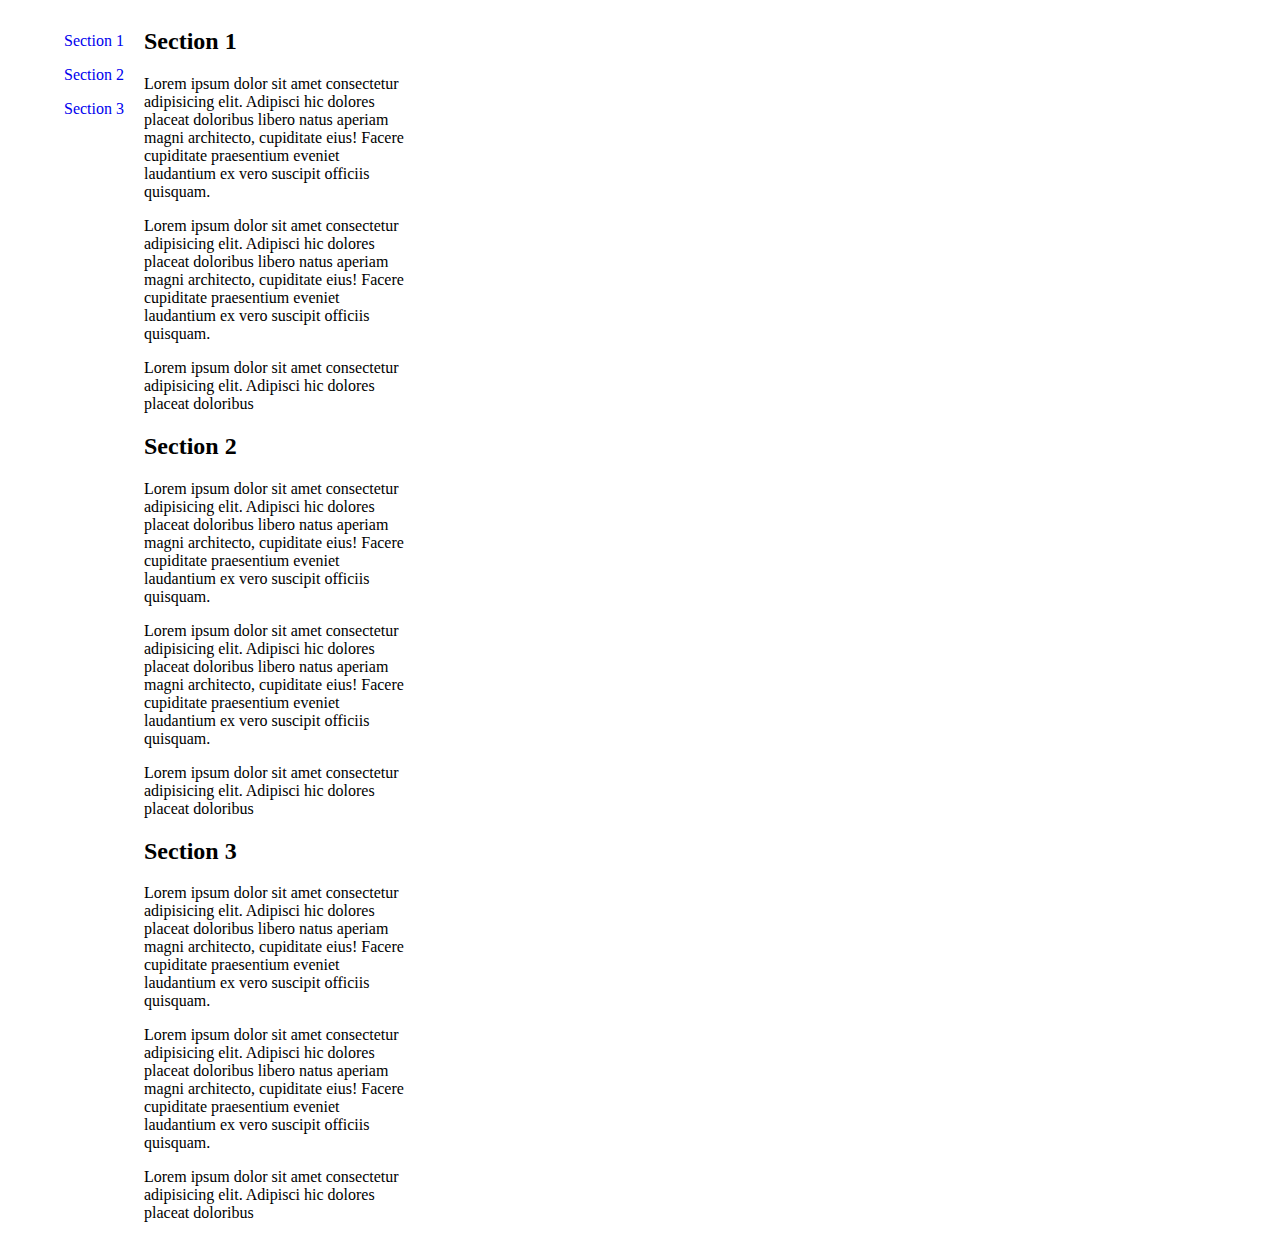
<file: Project-10/index.html>
<!DOCTYPE html>
<html lang="en">

<head>
    <meta charset="UTF-8">
    <meta name="viewport" content="width=device-width, initial-scale=1.0">
    <title>10 - Sticky Nav</title>
    <link rel="stylesheet" href="style.css">
    <script src="index.js" defer></script>
</head>

<body>
  
    <main>
        <nav>
            <ul>
                <li><a href="#section1">Section 1</a></li>
                <li><a href="#section2">Section 2</a></li>
                <li><a href="#section3">Section 3</a></li>
            </ul>
        </nav>
        
        <article>
            <section id="section1">
                <h2>Section 1</h2>
                <p>Lorem ipsum dolor sit amet consectetur adipisicing elit. Adipisci hic dolores placeat doloribus
                    libero
                    natus aperiam magni architecto, cupiditate eius! Facere cupiditate praesentium eveniet laudantium ex
                    vero suscipit officiis quisquam.</p>
                <p>Lorem ipsum dolor sit amet consectetur adipisicing elit. Adipisci hic dolores placeat doloribus
                    libero
                    natus aperiam magni architecto, cupiditate eius! Facere cupiditate praesentium eveniet laudantium ex
                    vero suscipit officiis quisquam.</p>
                <p>Lorem ipsum dolor sit amet consectetur adipisicing elit. Adipisci hic dolores placeat doloribus

            </section>
            <section id="section2">

                <h2>Section 2</h2>
                <p>Lorem ipsum dolor sit amet consectetur adipisicing elit. Adipisci hic dolores placeat doloribus
                    libero
                    natus aperiam magni architecto, cupiditate eius! Facere cupiditate praesentium eveniet laudantium ex
                    vero suscipit officiis quisquam.</p>
                <p>Lorem ipsum dolor sit amet consectetur adipisicing elit. Adipisci hic dolores placeat doloribus
                    libero
                    natus aperiam magni architecto, cupiditate eius! Facere cupiditate praesentium eveniet laudantium ex
                    vero suscipit officiis quisquam.</p>
                <p>Lorem ipsum dolor sit amet consectetur adipisicing elit. Adipisci hic dolores placeat doloribus

            </section>
            <section id="section3">
                <h2>Section 3</h2>
                <p>Lorem ipsum dolor sit amet consectetur adipisicing elit. Adipisci hic dolores placeat doloribus
                    libero
                    natus aperiam magni architecto, cupiditate eius! Facere cupiditate praesentium eveniet laudantium ex
                    vero suscipit officiis quisquam.</p>
                <p>Lorem ipsum dolor sit amet consectetur adipisicing elit. Adipisci hic dolores placeat doloribus
                    libero
                    natus aperiam magni architecto, cupiditate eius! Facere cupiditate praesentium eveniet laudantium ex
                    vero suscipit officiis quisquam.</p>
                <p>Lorem ipsum dolor sit amet consectetur adipisicing elit. Adipisci hic dolores placeat doloribus

            </section>
        </article>
    </main>
</body>

</html>
</file>
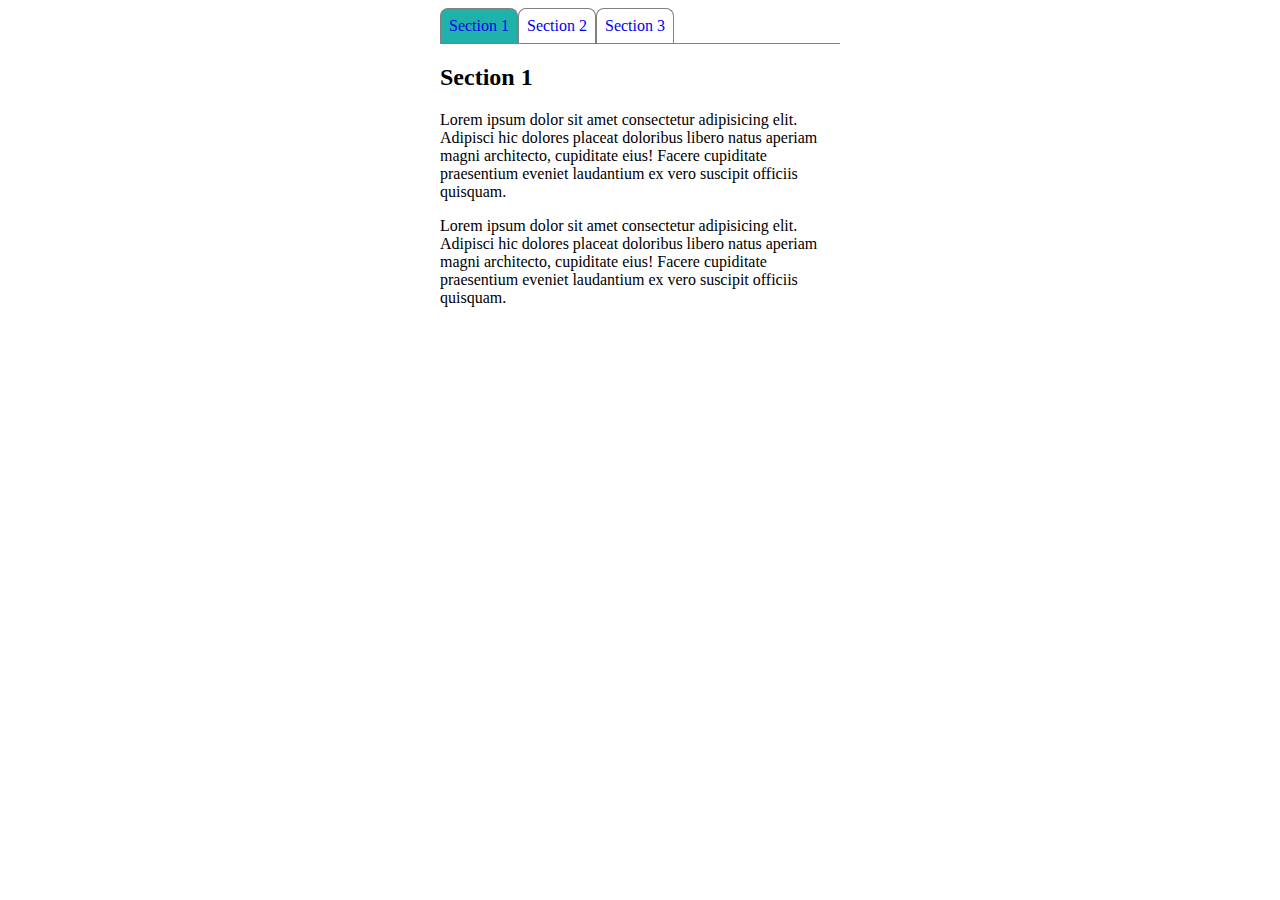
<file: project-11/index.html>
<!DOCTYPE html>
<html lang="en">

<head>
    <meta charset="UTF-8">
    <meta name="viewport" content="width=device-width, initial-scale=1.0">
    <title>11 - Tabs</title>
    <link rel="stylesheet" href="styles.css">
    
</head>

<body>
    <main>
        <nav>
            <ul>
                <li id = "1" class="active"><a href="#section1">Section 1</a></li>
                <li id="2"><a href="#section2">Section 2</a></li>
                <li id="3"><a href="#section3">Section 3</a></li>
            </ul>
        </nav>
        <article>
            <section id="section1">
                <h2>Section 1</h2>
                <p>Lorem ipsum dolor sit amet consectetur adipisicing elit. Adipisci hic dolores placeat doloribus
                    libero
                    natus aperiam magni architecto, cupiditate eius! Facere cupiditate praesentium eveniet laudantium ex
                    vero suscipit officiis quisquam.</p>
                <p>Lorem ipsum dolor sit amet consectetur adipisicing elit. Adipisci hic dolores placeat doloribus
                    libero
                    natus aperiam magni architecto, cupiditate eius! Facere cupiditate praesentium eveniet laudantium ex
                    vero suscipit officiis quisquam.</p>
            </section>
            <section class="hidden" id="section2">
                <h2>Section 2</h2>
                <p>Lorem ipsum dolor sit amet consectetur adipisicing elit. Adipisci hic dolores placeat doloribus
                    libero
                    natus aperiam magni architecto, cupiditate eius! Facere cupiditate praesentium eveniet laudantium ex
                    vero suscipit officiis quisquam.</p>
                <p>Lorem ipsum dolor sit amet consectetur adipisicing elit. Adipisci hic dolores placeat doloribus
                    libero
                    natus aperiam magni architecto, cupiditate eius! Facere cupiditate praesentium eveniet laudantium ex
                    vero suscipit officiis quisquam.</p>
            </section>
            <section class="hidden" id="section3">
                <h2>Section 3</h2>
                <p>Lorem ipsum dolor sit amet consectetur adipisicing elit. Adipisci hic dolores placeat doloribus
                    libero
                    natus aperiam magni architecto, cupiditate eius! Facere cupiditate praesentium eveniet laudantium ex
                    vero suscipit officiis quisquam.</p>
                <p>Lorem ipsum dolor sit amet consectetur adipisicing elit. Adipisci hic dolores placeat doloribus
                    libero
                    natus aperiam magni architecto, cupiditate eius! Facere cupiditate praesentium eveniet laudantium ex
                    vero suscipit officiis quisquam.</p>
            </section>
        </article>
    </main>
    <script src = "script.js"></script>
</body>

</html>
</file>
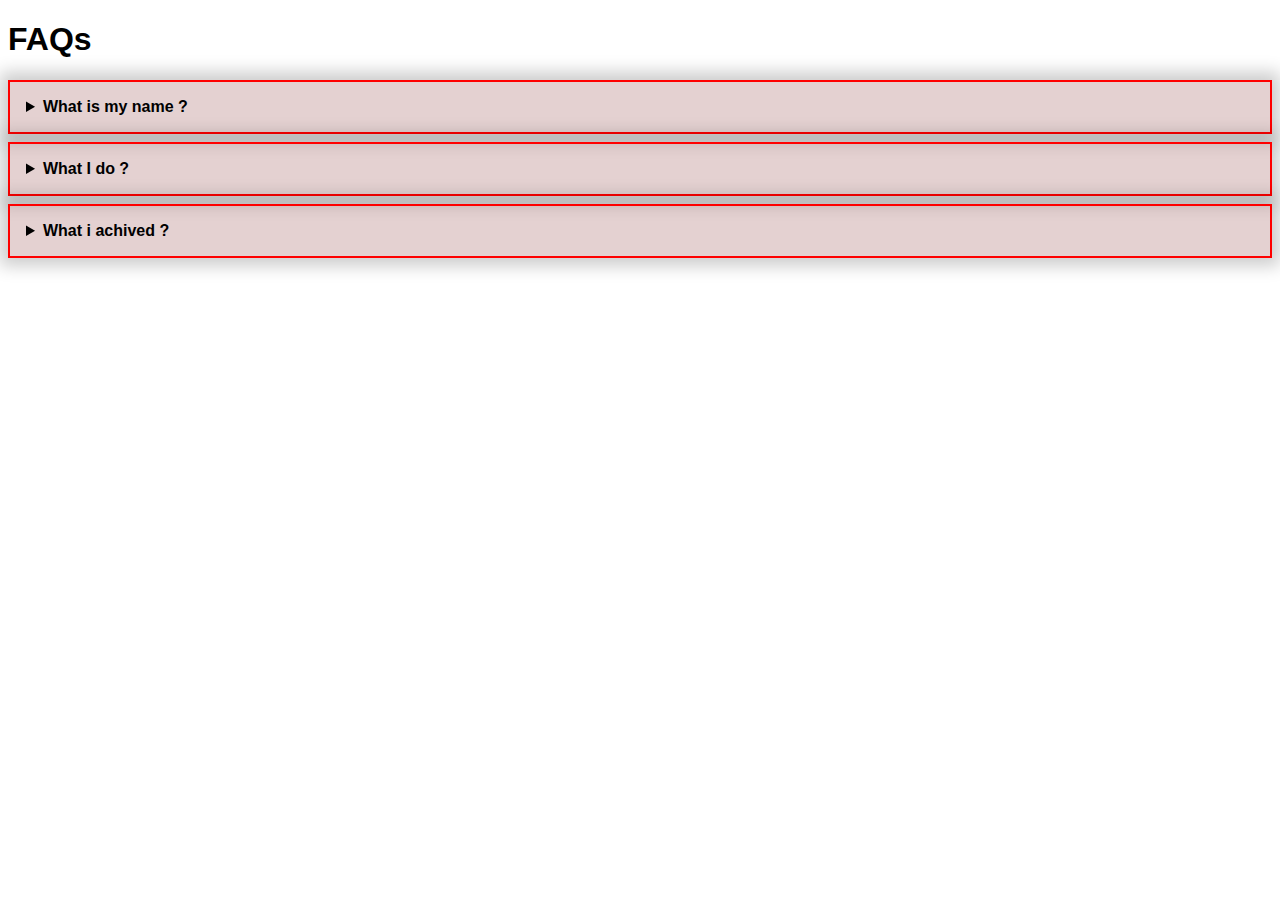
<file: project-12/index.html>
<!DOCTYPE html>
<html lang="en">

<head>
    <meta charset="UTF-8">
    <meta name="viewport" content="width=device-width, initial-scale=1.0">
    <title>12 - FAQs</title>
    <link rel="stylesheet" href="styles.css">
    
</head>

<body>
    
    <h1>FAQs</h1>
    <div id="faq-container"></div>

    <script src = "script.js"></script>
</body>
</html>
</file>
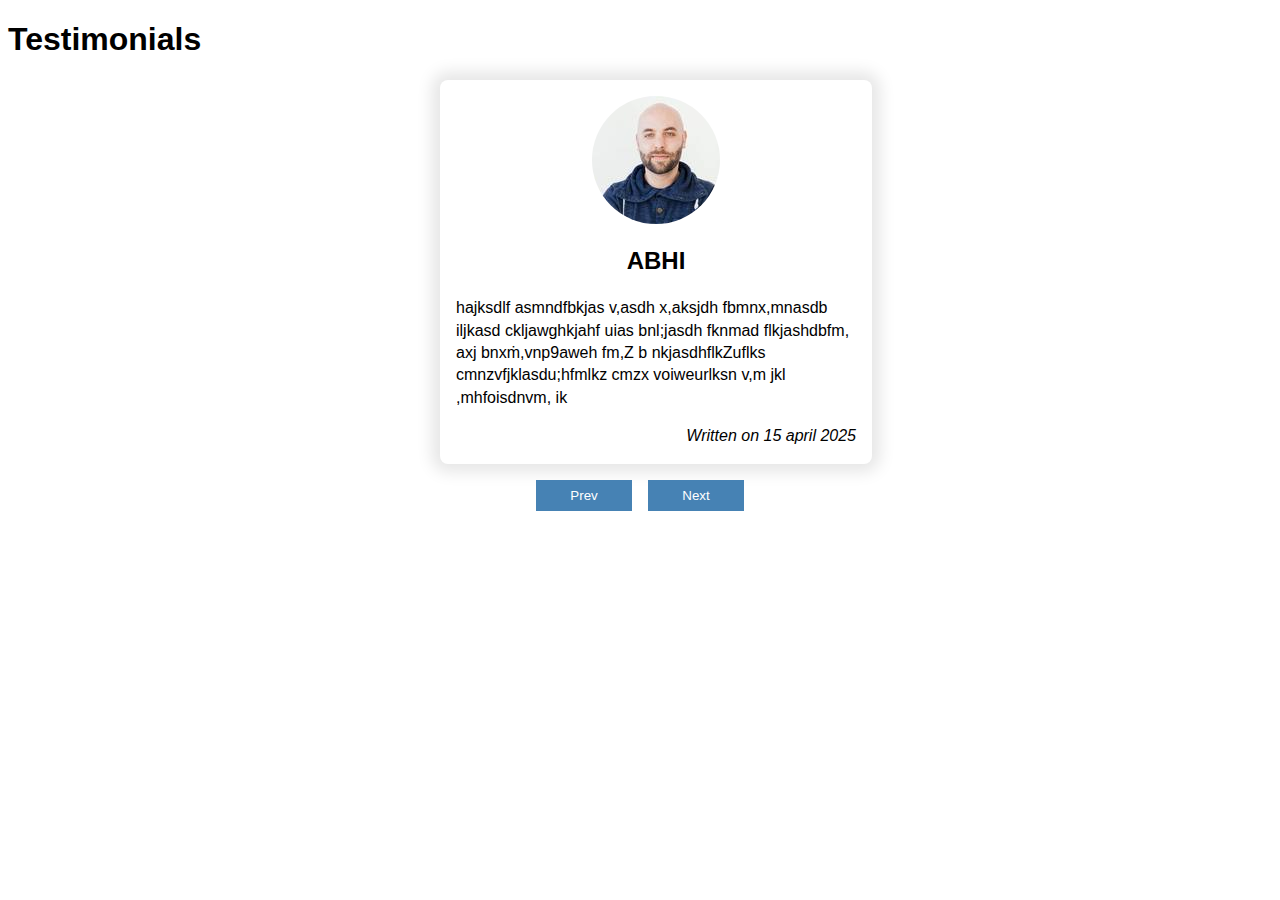
<file: project-13/index.html>
<!DOCTYPE html>
<html lang="en">

<head>
    <meta charset="UTF-8">
    <meta name="viewport" content="width=device-width, initial-scale=1.0">
    <title>13 - Testimonials</title>
    <link rel="stylesheet" href="styles.css">

</head>

<body>
    <h1>Testimonials</h1>
    <div id="testimonials-container"></div>
    <script src = "script.js"></script>
</body>

</html>
</file>
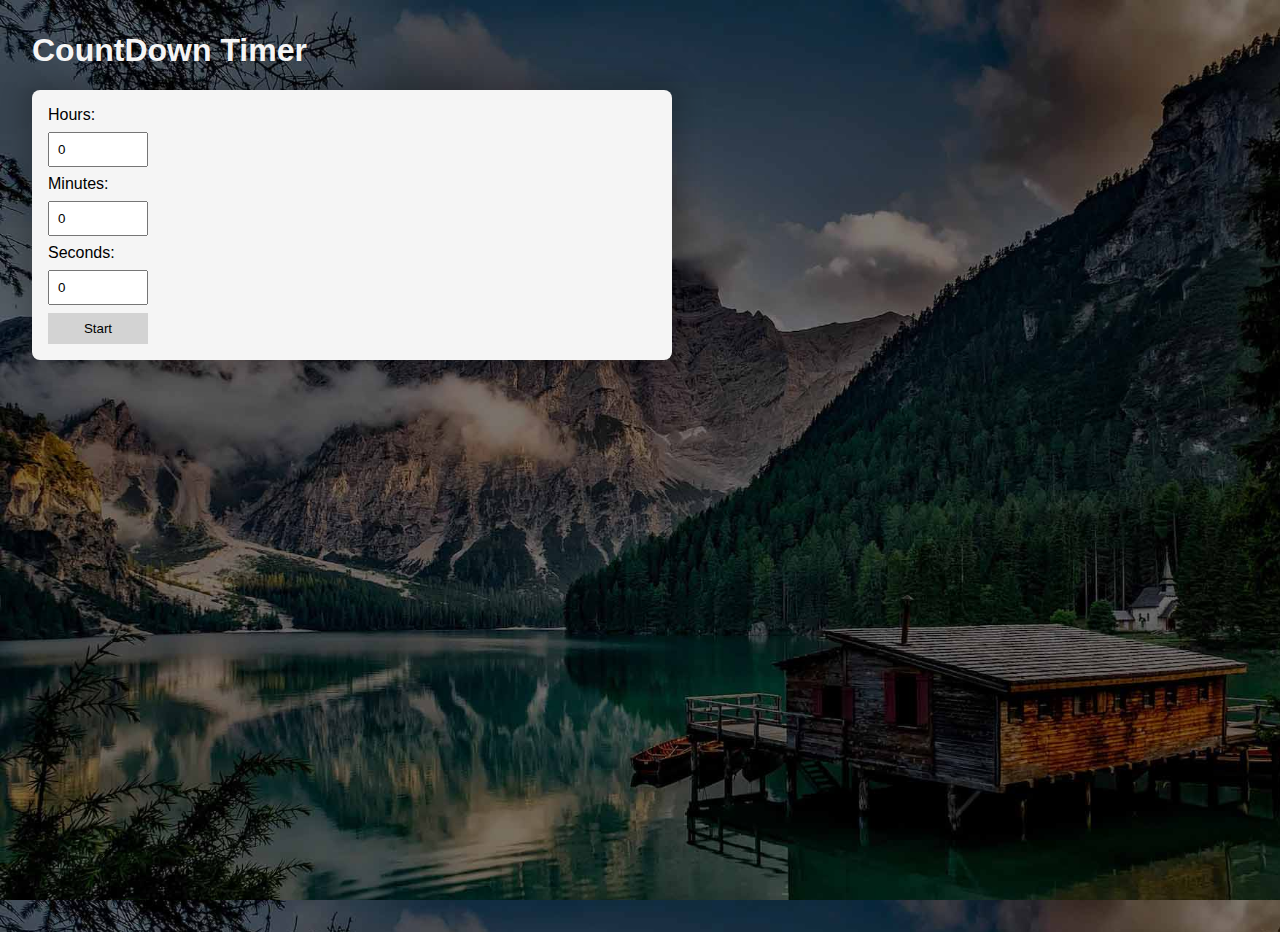
<file: project-14/index.html>
<!-- countdown timer project -->

<!DOCTYPE html>
<html lang="en">

<head>
    <meta charset="UTF-8">
    <meta name="viewport" content="width=device-width, initial-scale=1.0">
    <title>14 - Countdown Timer</title>
    <link rel="stylesheet" href="styles.css">
    <script src="script.js" defer></script>
</head>

<body>
    <h1>CountDown Timer</h1>
    <div class="container">
        
        <div class="inputs">
            <label for="hoursInput">Hours:</label>
            <input id="hoursInput" type="number" min="0" value="0">

            <label for="minutesInput">Minutes:</label>
            <input id="minutesInput" type="number" min="0" value="0">

            <label for="secondsInput">Seconds:</label>
            <input id="secondsInput" type="number" min="0" value="0">

            <button id="startTimer">Start</button>
        </div>

        <div class="timer">
            <h2>
                <div id="hoursOutput"></div>
                <div id="minutesOutput"></div>
                <div id="secondsOutput"></span>
            </h2>
        </div>
    </div>
    
</body>

</html>
</file>
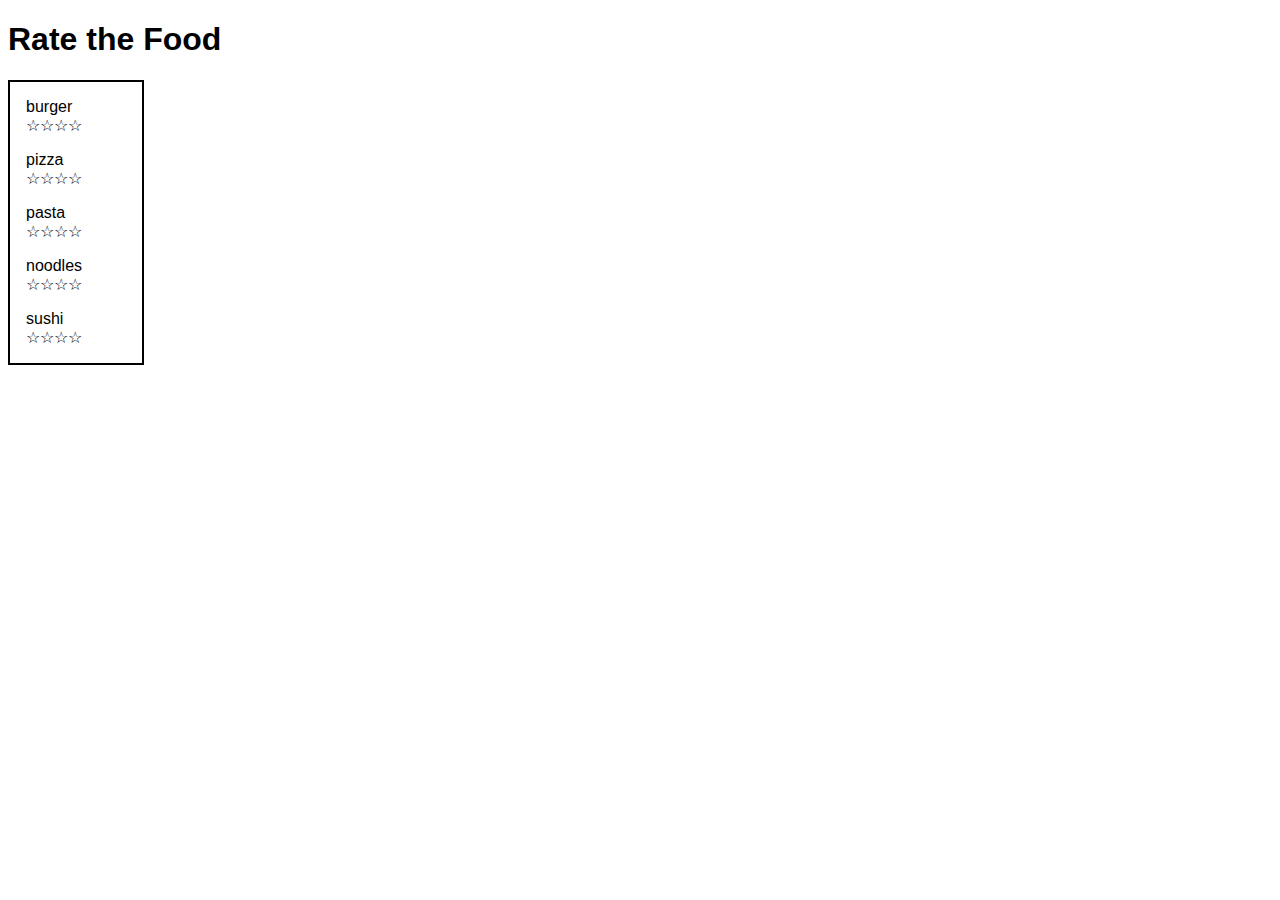
<file: project-15/index.html>
<!DOCTYPE html>
<html lang="en">
<head>
    <meta charset="UTF-8">
    <meta name="viewport" content="width=device-width, initial-scale=1.0">
    <title>15 - Star Rating</title>
    <link rel="stylesheet" href="styles.css">
    <script src="script.js" defer></script>
</head>
<body>
    <h1>Rate the Food</h1>
    <div id="ratings"></div>
</body>
</html>
</file>
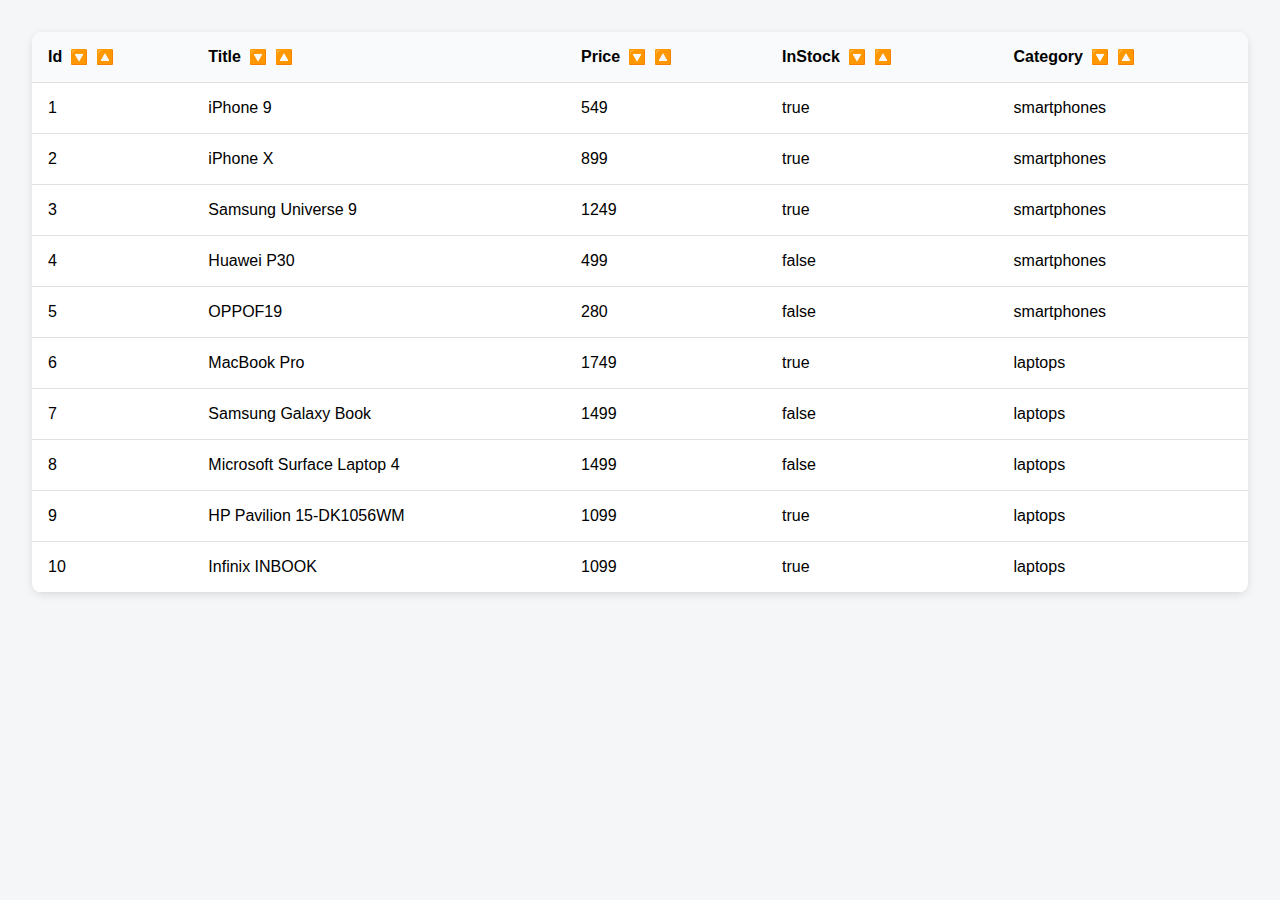
<file: project-16/index.html>
<!DOCTYPE html>
<html lang="en">
<head>
    <meta charset="UTF-8">
    <meta name="viewport" content="width=device-width, initial-scale=1.0">
    <title>16 - Sortable Table</title>
    <link rel="stylesheet" href="styles.css">
    <script src="script.js" defer></script>
</head>
<body>
    <div id="sortableTable"></div>
    
</body>
</html>
</file>
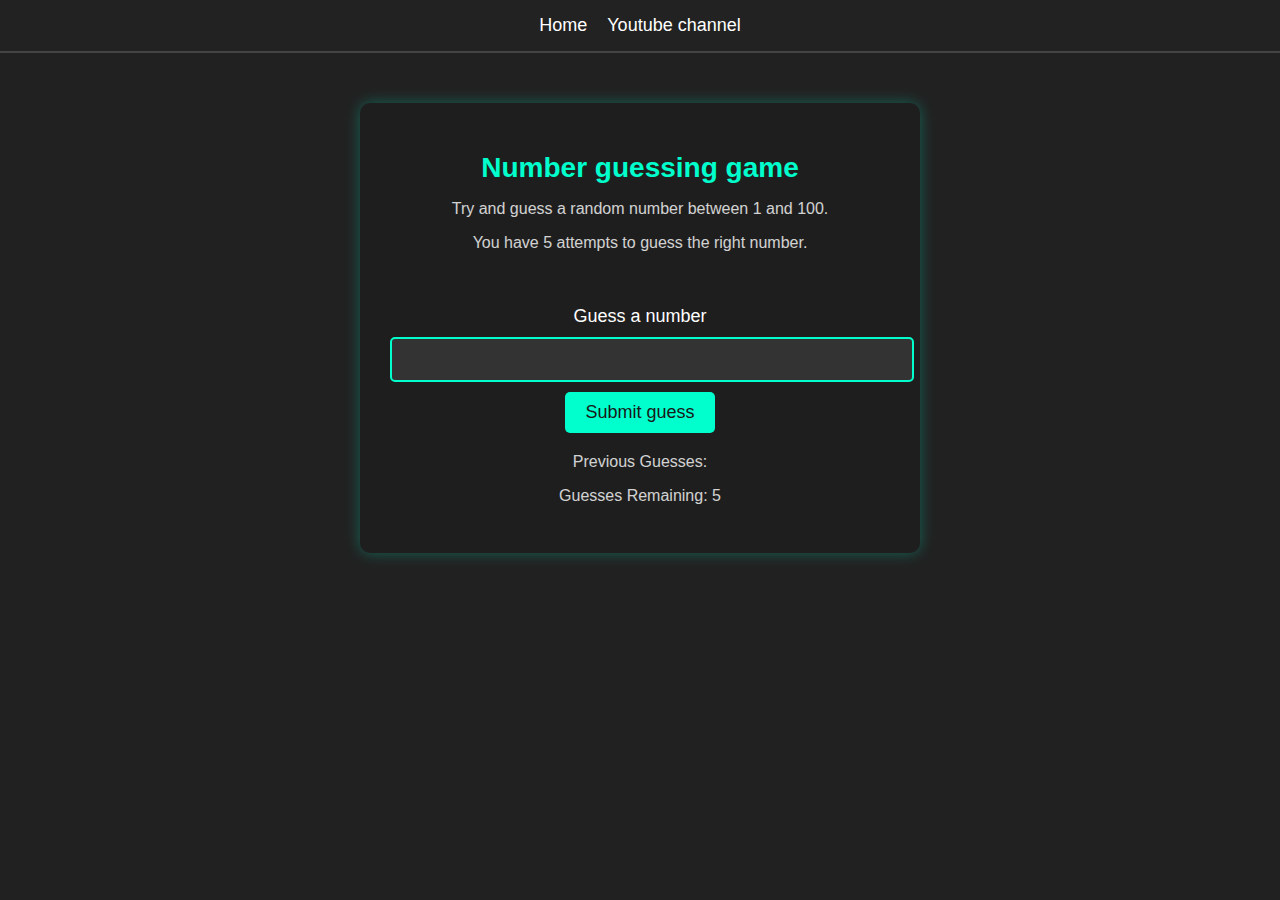
<file: project-4/index.html>
<!DOCTYPE html>
<html lang="en">
<head>
    <meta charset="UTF-8">
    <meta name="viewport" content="width=device-width, initial-scale=1.0">
    <meta http-equiv="X-UA-Compatible" content="ie=edge">
    <title>Number Guessing Game</title>
    <link rel="stylesheet" href="style.css">
</head>
<body style="background-color:#212121; color:#fff;">
  <nav>
    <a href="/" aria-current="page">Home</a>
    <a target="_blank" href="https://www.youtube.com/@chaiaurcode"
      >Youtube channel</a
    >
  </nav>
    
    <div id="wrapper">
      <h1>Number guessing game</h1>
    <p>Try and guess a random number between 1 and 100.</p>
    <p>You have 5 attempts to guess the right number.</p>
    <br>
        <form class="form">
            <label for="guessField" id="guess">Guess a number</label>
            <input type="text" id="guessField" class="guessField">
            <input type="submit" id="subt" value="Submit guess" class="guessSubmit">
        </form>

        <div class="resultParas">
            <p >Previous Guesses: <span class="guesses"></span></p>
            <p >Guesses Remaining: <span class="lastResult">5</span></p>
            <p class="lowOrHi"></p>
        </div>
    </div>
    <script src="index.js"></script>
</body>
</html>
</file>
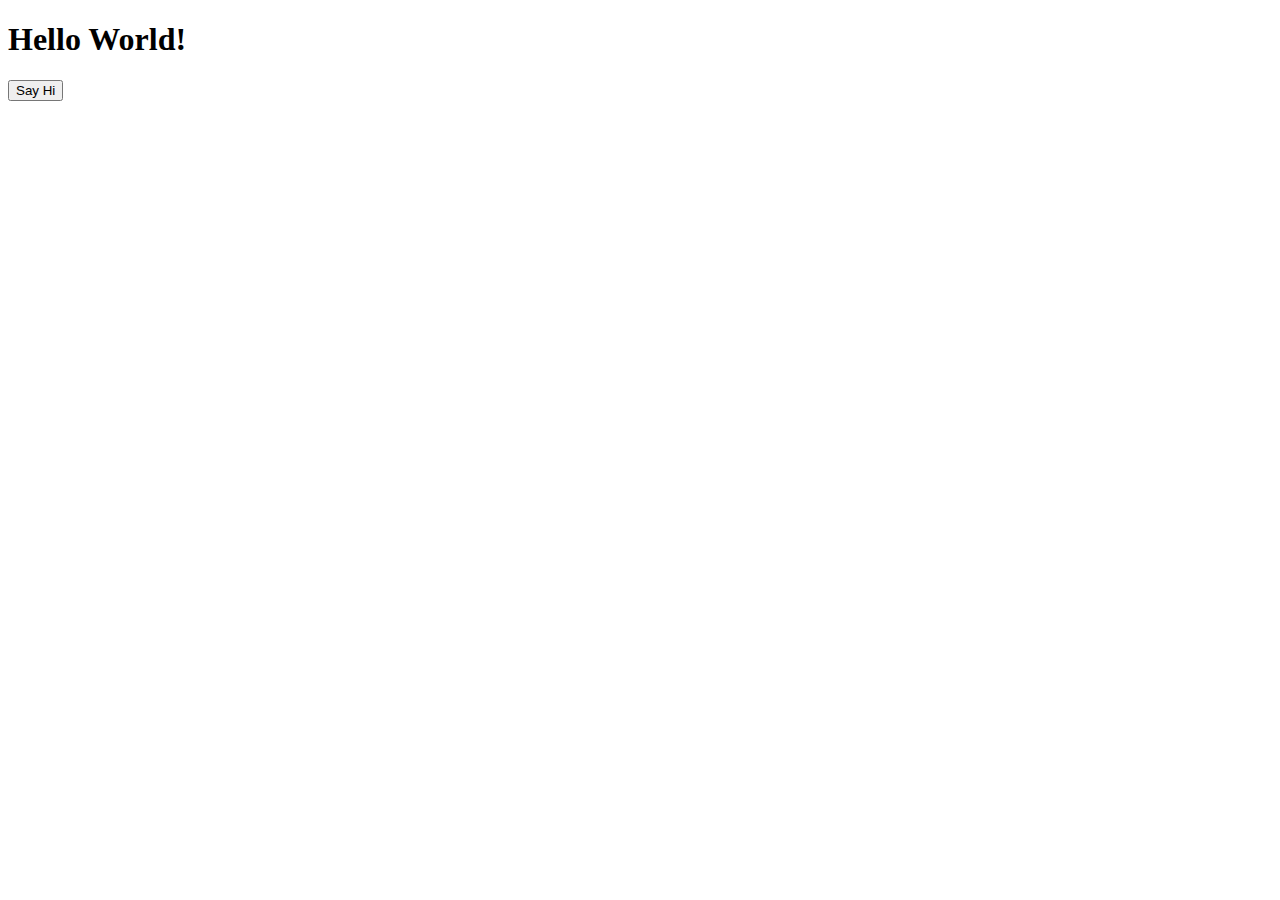
<file: project-7/index.html>
<!DOCTYPE html>
<html lang="en">
<head>
    <meta charset="UTF-8">
    <meta name="viewport" content="width=device-width, initial-scale=1.0">
    <title>07 - Welcome</title>
    <script src="index.js" defer></script>
</head>
<body>
    <h1>Hello <span>World!</span></h1>

    <button>Say Hi</button>
</body>
</html>
</file>
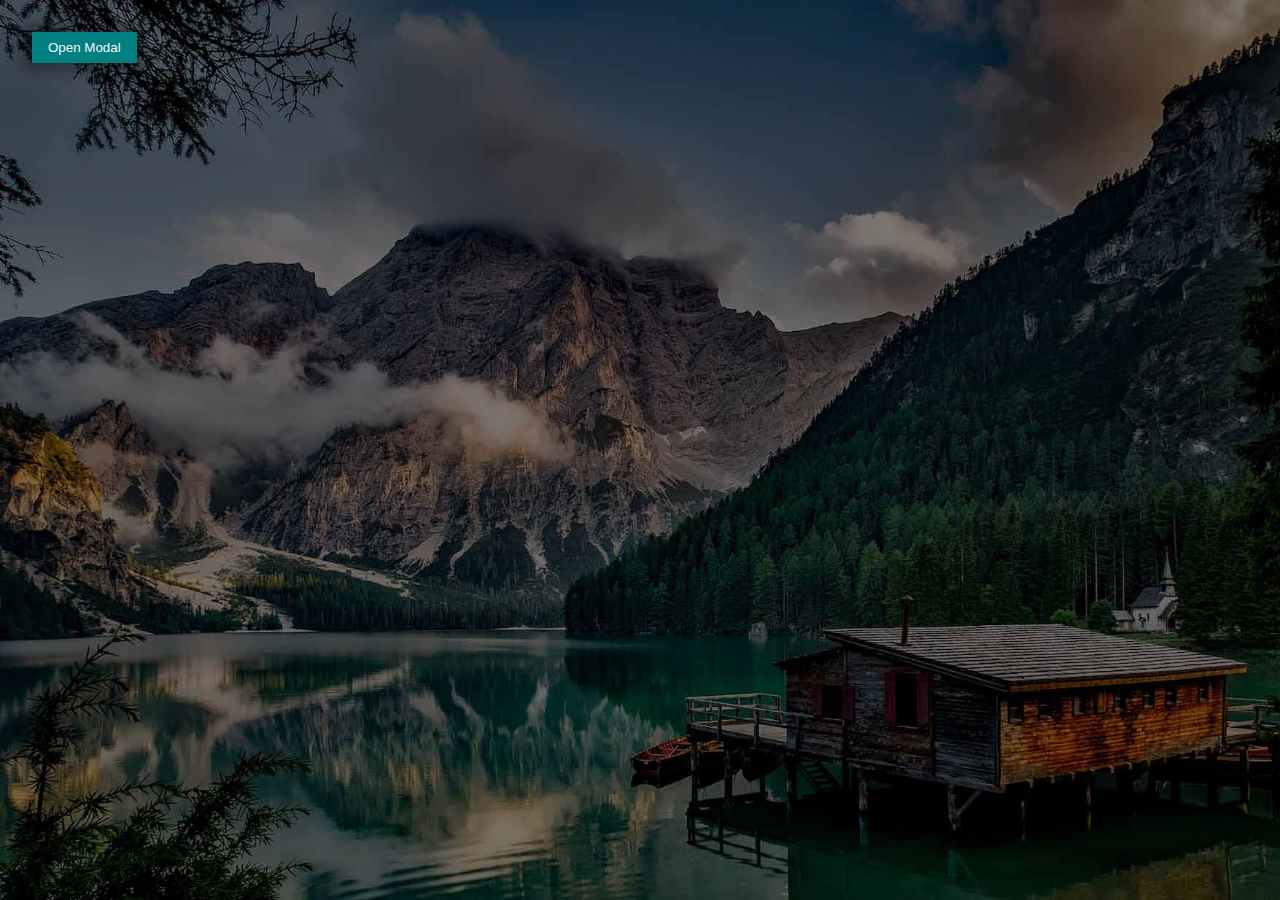
<file: Project-8/index.html>
<!DOCTYPE html>
<html lang="en">

<head>
    <meta charset="UTF-8">
    <meta name="viewport" content="width=device-width, initial-scale=1.0">
    <title>08 - Modal</title>
    <link rel="stylesheet" href="index.css">
    <script src="index.js" defer></script>
</head>

<body>
    <button id="openModal">Open Modal</button>
    <div class="modal">
        <div class="modal__overlay"></div>
        <div class="modal__content">
            <h1>Hello World!</h1>
            <p>Click anywhere in the modal to close it.</p>
        </div>
</body>
</div>

</html>
</file>
<file: Project-10/style.css>
main {
    display: flex;
    width: 400px;
    margin: 0 ;
}

nav {
    position: relative;
}

nav ul {
    width: 6rem;
    list-style-type: none;
}

nav ul li {
    padding: .5rem;
}

nav ul a {
    padding: .5rem;
    text-decoration: none;
}

nav.sticky {
    position: sticky;
    top: 0;
}

nav a.active {
    background-color: lightseagreen;
    color: white;
}
</file>
<file: project-11/styles.css>
main {
    width: 400px;
    margin: 0 auto;
}

nav {
    width: 100%;
}

nav ul {
    list-style-type: none;
    display: flex;
    padding: 0;
    margin: 0;
    justify-content: flex-start;
    border-bottom: 1px solid gray;
}

nav ul li {
    padding: .5rem;
    border-top: 1px solid gray;
    border-left: 1px solid gray;
    border-right: 1px solid gray;
    border-top-left-radius: .5rem;
    border-top-right-radius: .5rem;
}

nav ul a {
    text-decoration: none;
}

nav li.active {
    background-color: lightseagreen;
    color: white;
}

.hidden {
    display: none;
}
</file>
<file: project-12/styles.css>
body {
    font-family:'Trebuchet MS', 'Lucida Sans Unicode', 'Lucida Grande', 'Lucida Sans', Arial, sans-serif;
}

details {
    cursor: pointer;
    padding: 1rem;
    margin: .5rem 0;
    background-color: rgba(119, 25, 25, 0.2);;
    font-weight: 400;
    border: 2px solid red;
    box-shadow: 0 0 16px 8px rgba(0, 5, 5, 0.2);
}

details p {
    font-size: .75rem;
}

summary {
    font-weight: 700;
}
</file>
<file: project-13/styles.css>
body {
    font-family: sans-serif;
}
#testimonials-container {
    width: 400px;
    margin: 0 auto;
}

.testimonial-card {
    padding: 1rem;
    box-shadow: 0 0 16px 8px rgba(0,0,0, 0.1);
    width: 100%;
    border-radius: .5rem;
    line-height: 1.4;
}

.testimonial-card img {
    border-radius: 50%;
    margin: 0 auto;
    display: block;
    width: 8rem;
}

.testimonial-card h2 {
    text-align: center;
    text-transform: uppercase;
}

.testimonial-card date {
    text-align: right;
    display: block;
    font-style: italic;
}

nav {
    display: flex;
    justify-content: center;
    margin: 1rem 0;
    gap: 1rem;
}

nav button {
    cursor: pointer;
    width: 6rem;
    background-color:steelblue;
    color: white;
    border: 0;
    padding: .5rem 1rem;
}

nav button:hover {
    background-color:royalblue;
}
</file>
<file: project-14/styles.css>
html, body {
    height: 100%;
}

body {
    font-family: 'Franklin Gothic Medium', 'Arial Narrow', Arial, sans-serif;
    margin: 2rem;
    background-image: url(background.jpg);
    background-size: cover;
}

h1 {
    color: whitesmoke;
}

.container {
    display: flex;
    gap: 2rem;
    box-shadow: 0 0 24px 8px rgba(0, 0, 0, 0.2);
    padding: 1rem;
    border-radius: .5rem;
    background-color: whitesmoke;
    width: 50%;
    align-items: center;
    justify-content: center;
}

.inputs {
    display: flex;
    flex-direction: column;
    gap: .5rem;
    width: 100px;
    
}

.inputs input {
    padding: .5rem;
}

.inputs button {
    border: 0;
    padding: .5rem 1rem;
    background-color: lightgrey;
    cursor: pointer;
}

.inputs button:hover {
    background-color: white;

}

.timer {
    width: 100%;
    display: flex;
    align-items: center;
    justify-content: center;
    font-size: 2rem;
}
</file>
<file: project-15/styles.css>
body {
    font-family: sans-serif;
}

#ratings {
    display: flex;
    flex-direction: column;
    gap: 1rem;
    border: 2px solid black;
    padding: 1rem;
    width: 100px;
}

.empty::before {
    content: '☆';
    cursor: pointer;
}

.filled::before {
    content: '★';
    cursor: pointer;
}

/*  ☆★ */
</file>
<file: project-16/styles.css>
body {
    font-family: 'Poppins', sans-serif;
    background-color: #f4f6f8;
    margin: 0;
    padding: 2rem;
}

table {
    width: 100%;
    border-collapse: collapse;
    background-color: #ffffff;
    box-shadow: 0 2px 8px rgba(0, 0, 0, 0.1);
    border-radius: 10px;
    overflow: hidden;
}

th, td {
    padding: 1rem;
    text-align: left;
    border-bottom: 1px solid #e0e0e0;
}

th {
    background-color: #f9fafb;
    font-weight: 600;
    position: relative;
}

th > span {
    margin-left: .5rem;
    cursor: pointer;
    color: #555;
    font-size: 0.9rem;
    transition: color 0.3s;
}

th > span:hover {
    color: #000;
}

tr:hover {
    background-color: #f1f5f9;
}

thead {
    position: sticky;
    top: 0;
    background-color: #f9fafb;
    z-index: 1;
}
</file>
<file: project-4/style.css>
/* General Styling */
body {
    font-family: 'Poppins', sans-serif;
    background-color: #181818;
    color: #ffffff;
    text-align: center;
    margin: 0;
    padding: 0;
}

/* Navbar */
nav {
    background: #222;
    padding: 15px;
    display: flex;
    justify-content: center;
    gap: 20px;
    border-bottom: 2px solid #444;
}

nav a {
    color: #fff;
    text-decoration: none;
    font-size: 18px;
    transition: 0.3s;
}

nav a:hover {
    color: #00ffcc;
}

/* Wrapper */
#wrapper {
    max-width: 500px;
    background: #1e1e1e;
    padding: 30px;
    margin: 50px auto;
    border-radius: 10px;
    box-shadow: 0px 0px 15px rgba(0, 255, 204, 0.3);
    
}

/* Headings */
h1 {
    font-size: 28px;
    margin-bottom: 10px;
    color: #00ffcc;
}

/* Paragraphs */
p {
    font-size: 16px;
    opacity: 0.8;
}

/* Form */
.form {
    margin-top: 20px;
}

label {
    font-size: 18px;
}

.guessField {
    width: 100%;
    padding: 10px;
    font-size: 18px;
    border: 2px solid #00ffcc;
    background: #333;
    color: #fff;
    border-radius: 5px;
    margin: 10px 0;
    outline: none;
    text-align: center;
}

.guessField:focus {
    border-color: #00ffaa;
}

/* Button */
.guessSubmit {
    background: #00ffcc;
    color: #181818;
    font-size: 18px;
    padding: 10px 20px;
    border: none;
    border-radius: 5px;
    cursor: pointer;
    transition: 0.3s;
}

.guessSubmit:hover {
    background: #00ffaa;
}

/* Results */
.resultParas {
    margin-top: 20px;
}

.lowOrHi {
    font-size: 18px;
    font-weight: bold;
    color: #ff4c4c;
}
</file>
<file: Project-8/index.css>
html {
    height: 100%;
}

body {
    height: 100%;
    font-family: 'Trebuchet MS', 'Lucida Sans Unicode', 'Lucida Grande', 'Lucida Sans', Arial, sans-serif;
    padding: 0;
    margin: 0;
    background-image: url(background.jpg);
    background-size: cover;
    background-repeat: no-repeat
}

button {
    margin: 2rem;
    display: inline;
    background-color: teal;
    color: whitesmoke;
    padding: .5rem 1rem;
    border: 0;
    box-shadow: 0 0 12px 8px rgba(0, 0, 0, 0.3);
    cursor: pointer;
}

button:hover {
    background-color:darkslategrey;
}

.modal {
    position: absolute;
    left: 0;
    top: 0;
    right: 0;
    bottom: 0;
    display: none;
    height: 100vh;
    justify-content: center;
    align-items: center;
}

.modal.open {
    display: flex;
}

.modal__overlay {
    position: absolute;
    top: 0;
    left: 0;
    right: 0;
    bottom: 0;
    background-color: rgba(0, 0, 0, 0.2);
}

.modal__content {
    background-color: white;
    padding: 4rem;
    position: relative;
    cursor: pointer;
}
</file>
